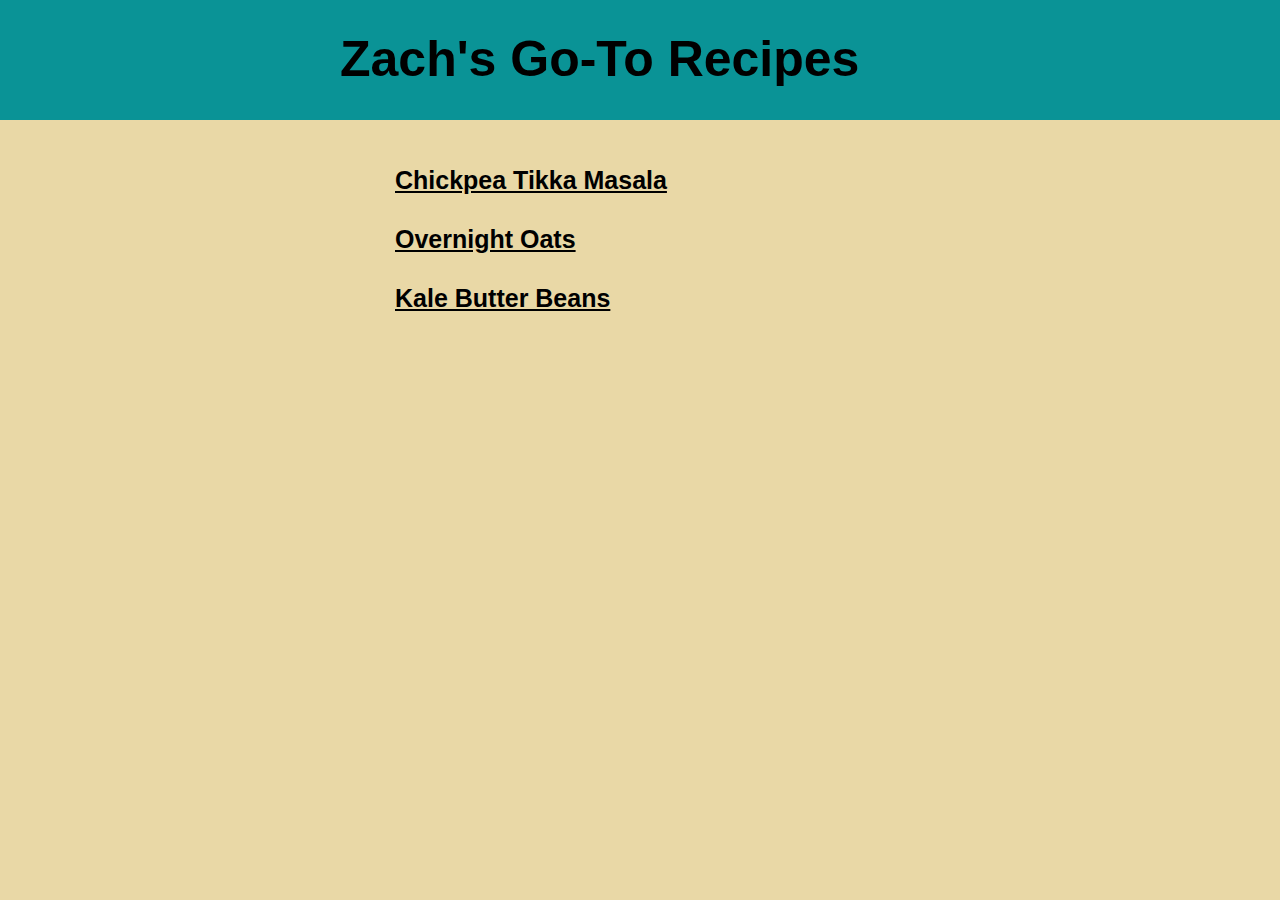
<file: index.html>
<!DOCTYPE html>
<html lang="en">
    <head>
        <meta charset="UTF-8">
        <link rel="stylesheet" href="styles.css" />
    </head>

    <body>
        <div class = "banner">
            <div ID = "banner-wrapper">
                <div ID ="banner-content">
                    <h1>Zach's Go-To Recipes</h1>
                </div>
            </div>
        </div>
        <div class = "page">
            <ul class= "recipe-list">
                <li><a href="recipes/tikka_masala.html">Chickpea Tikka Masala</a></li>
                <li><a href="recipes/overnight_oats.html">Overnight Oats</a></li>
                <li><a href="recipes/kale_butter_beans.html">Kale Butter Beans</a></li>
            </ul>
        </div> 
    </body>
</html>
</file>
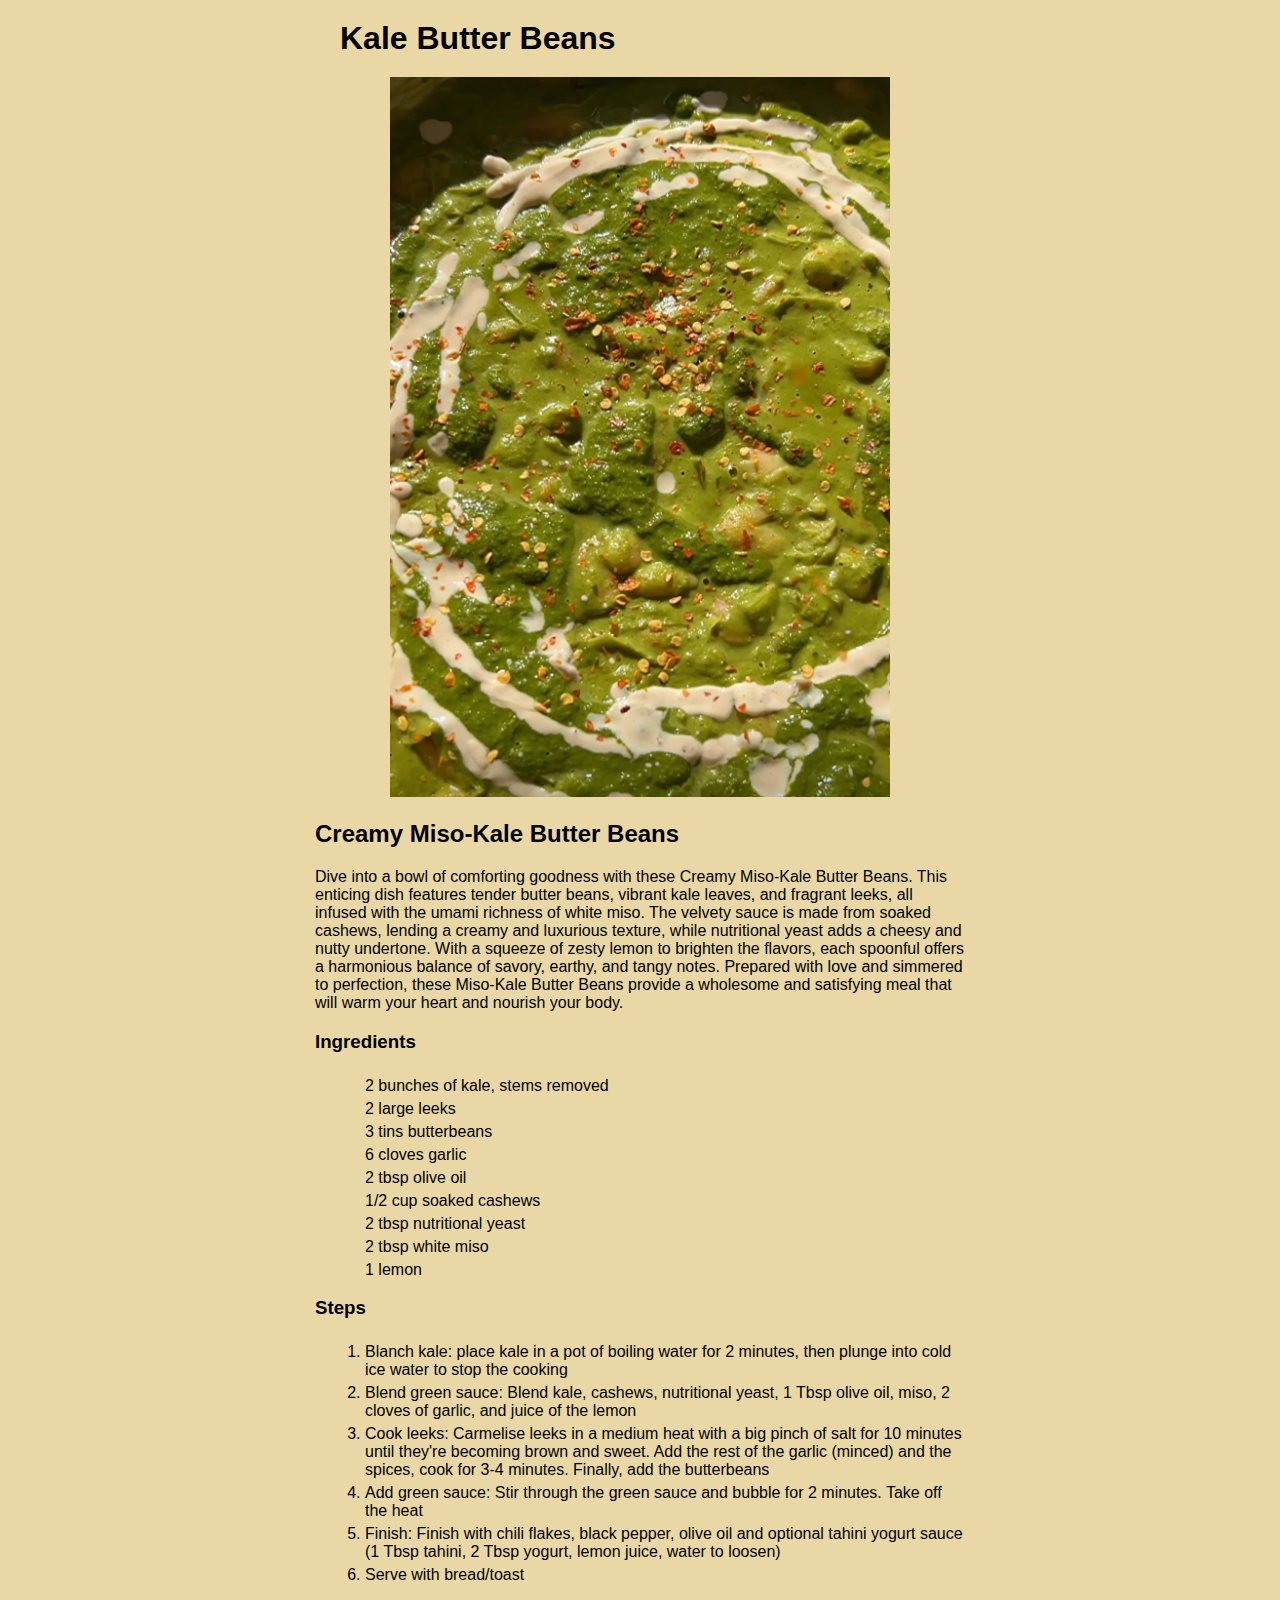
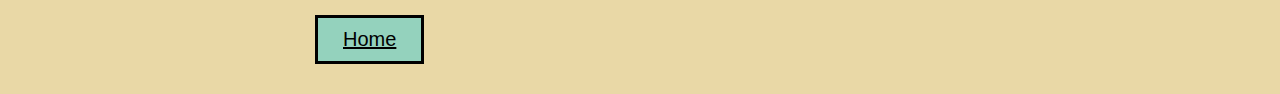
<file: recipes/kale_butter_beans.html>
<!DOCTYPE html>
<html lang="en">
    <head>
        <meta charset="UTF-8">
        <link rel="stylesheet" href="../styles.css" />
    </head>

    <body>
        <div class="recipe-title">
            <h1>Kale Butter Beans</h1>
        </div>

        <div class="page recipe">
            <div  class="cover-image"> 
                <img src="../images/miso_beans.png", alt="kale butter beans", width="500">
            </div>

            <h2>Creamy Miso-Kale Butter Beans</h2>

            <p>Dive into a bowl of comforting goodness with these Creamy Miso-Kale Butter 
                Beans. This enticing dish features tender butter beans, vibrant kale leaves, 
                and fragrant leeks, all infused with the umami richness of white miso. The 
                velvety sauce is made from soaked cashews, lending a creamy and luxurious 
                texture, while nutritional yeast adds a cheesy and nutty undertone. With a 
                squeeze of zesty lemon to brighten the flavors, each spoonful offers a 
                harmonious balance of savory, earthy, and tangy notes. Prepared with love 
                and simmered to perfection, these Miso-Kale Butter Beans provide a wholesome 
                and satisfying meal that will warm your heart and nourish your body.</p>

            <h3>Ingredients</h3>

                <ul>
                    <li>2 bunches of kale, stems removed</li>
                    <li>2 large leeks</li>
                    <li>3 tins butterbeans</li>
                    <li>6 cloves garlic</li>
                    <li>2 tbsp olive oil</li>
                    <li>1/2 cup soaked cashews</li>
                    <li>2 tbsp nutritional yeast</li>
                    <li>2 tbsp white miso</li>
                    <li>1 lemon</li>
                </ul>

            <h3>Steps</h3>
                <ol>
                    <li> Blanch kale: place kale in a pot of boiling water for 2 minutes,
                        then plunge into cold ice water to stop the cooking</li>
                    <li> Blend green sauce: Blend kale, cashews, nutritional yeast, 1 Tbsp
                        olive oil, miso, 2 cloves of garlic, and juice of the lemon</li> 
                    <li>Cook leeks: Carmelise leeks in a medium heat with a big pinch of salt
                        for 10 minutes until they're becoming brown and sweet. Add the rest of
                        the garlic (minced) and the spices, cook for 3-4 minutes. Finally, add 
                        the butterbeans</li>
                    <li> Add green sauce: Stir through the green sauce and bubble for 2 minutes.
                        Take off the heat </li>
                    <li> Finish: Finish with chili flakes, black pepper, olive oil and optional 
                        tahini yogurt sauce (1 Tbsp tahini, 2 Tbsp yogurt, lemon juice, water to
                        loosen)</li>
                    <li> Serve with bread/toast</li>
                </ol>
            <a class="home-button" href="../index.html">Home</a>
        </div>
    </body>
</html>
</file>
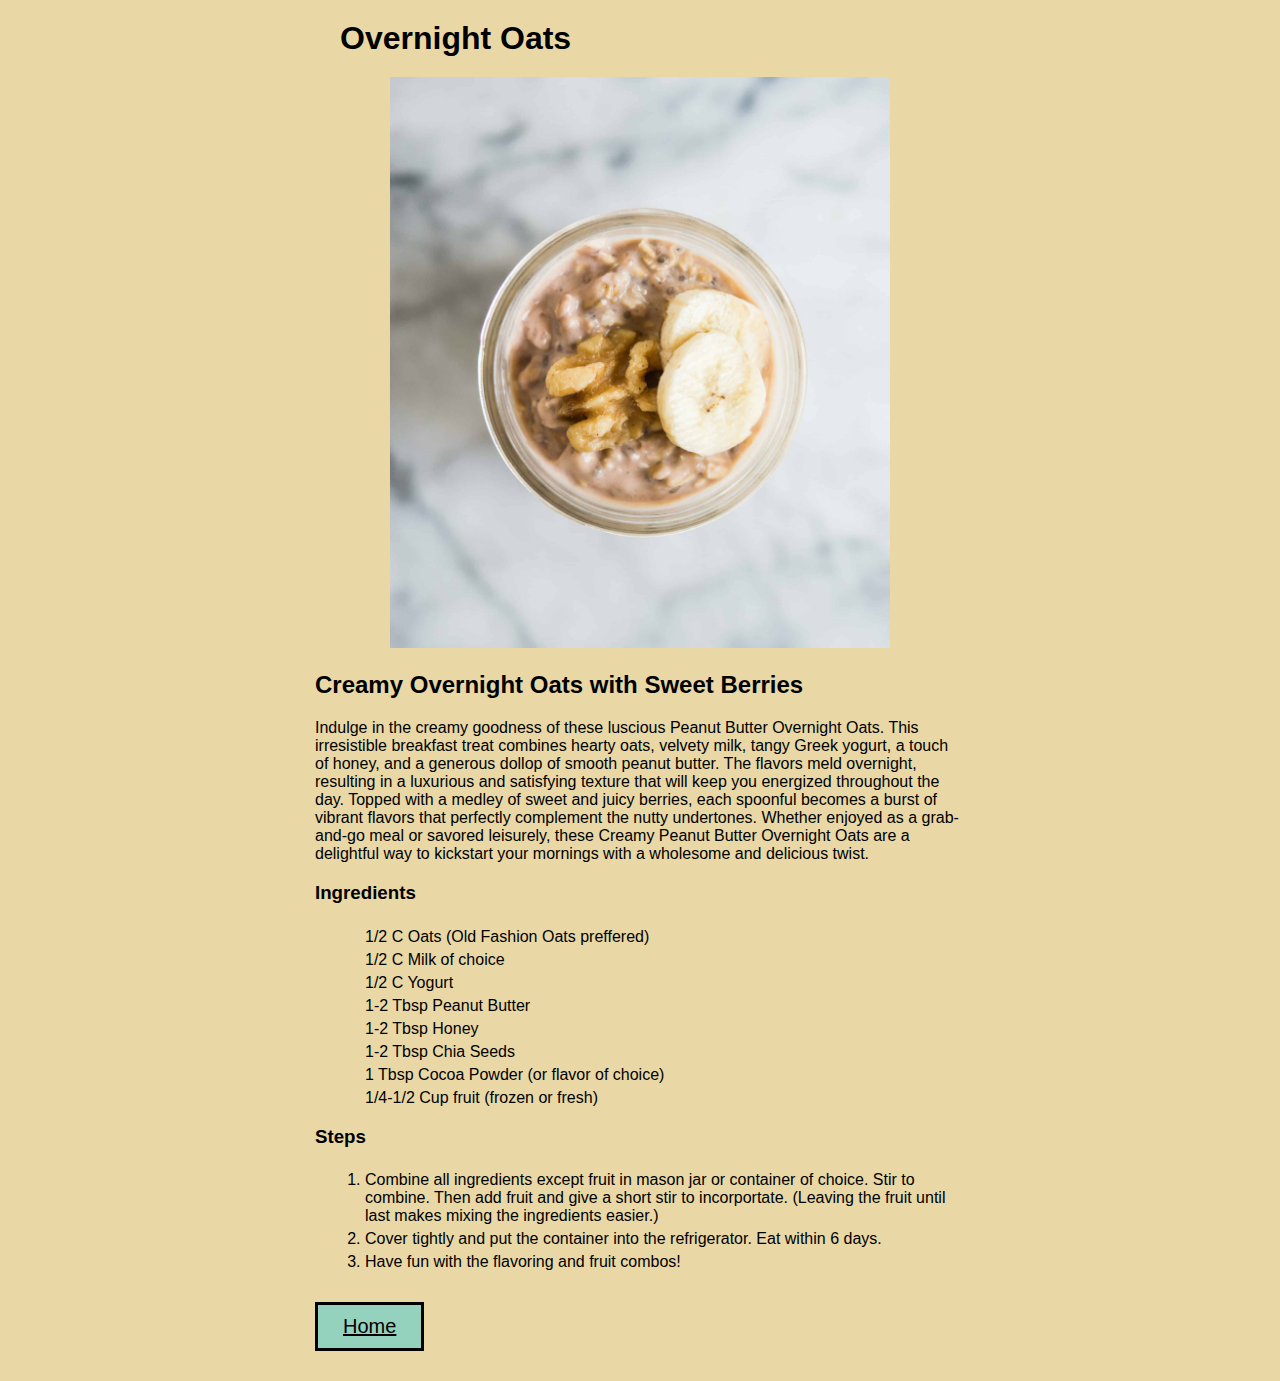
<file: recipes/overnight_oats.html>
<!DOCTYPE html>
<html lang="en">
    <head>
        <meta charset="UTF-8">
        <link rel="stylesheet" href="../styles.css" />
    </head>

    <body>
        <div class="recipe-title">
            <h1>Overnight Oats</h1>
        </div>
        
        <div class="page recipe">
            <div  class="cover-image"> 
                <img src="../images/overnight_oats.png", alt="overnight oats", width="500">
            </div>

            <h2>Creamy Overnight Oats with Sweet Berries</h2>

            <p>Indulge in the creamy goodness of these luscious Peanut Butter Overnight Oats. 
                This irresistible breakfast treat combines hearty oats, velvety milk, tangy 
                Greek yogurt, a touch of honey, and a generous dollop of smooth peanut butter. 
                The flavors meld overnight, resulting in a luxurious and satisfying texture 
                that will keep you energized throughout the day. Topped with a medley of 
                sweet and juicy berries, each spoonful becomes a burst of vibrant flavors 
                that perfectly complement the nutty undertones. Whether enjoyed as a 
                grab-and-go meal or savored leisurely, these Creamy Peanut Butter Overnight 
                Oats are a delightful way to kickstart your mornings with a wholesome and 
                delicious twist.</p>

            <h3>Ingredients</h3>
                <ul>
                    <li>1/2 C Oats (Old Fashion Oats preffered)</li>
                    <li>1/2 C Milk of choice</li>
                    <li>1/2 C Yogurt</li>
                    <li>1-2 Tbsp Peanut Butter</li>
                    <li>1-2 Tbsp Honey</li>
                    <li>1-2 Tbsp Chia Seeds</li>
                    <li>1 Tbsp Cocoa Powder (or flavor of choice)</li>
                    <li>1/4-1/2 Cup fruit (frozen or fresh)</li>
                </ul>

            <h3>Steps</h3>
                <ol>
                    <li>Combine all ingredients except fruit in mason jar or container of choice.
                        Stir to combine. Then add fruit and give a short stir to incorportate. 
                        (Leaving the fruit until last makes mixing the ingredients easier.)</li>
                    <li>Cover tightly and put the container into the refrigerator. Eat within 6 days.</li>
                    <li>Have fun with the flavoring and fruit combos!</li>
                </ol>
            <a class="home-button" href="../index.html">Home</a>
        </div>
    </body>
</html>
</file>
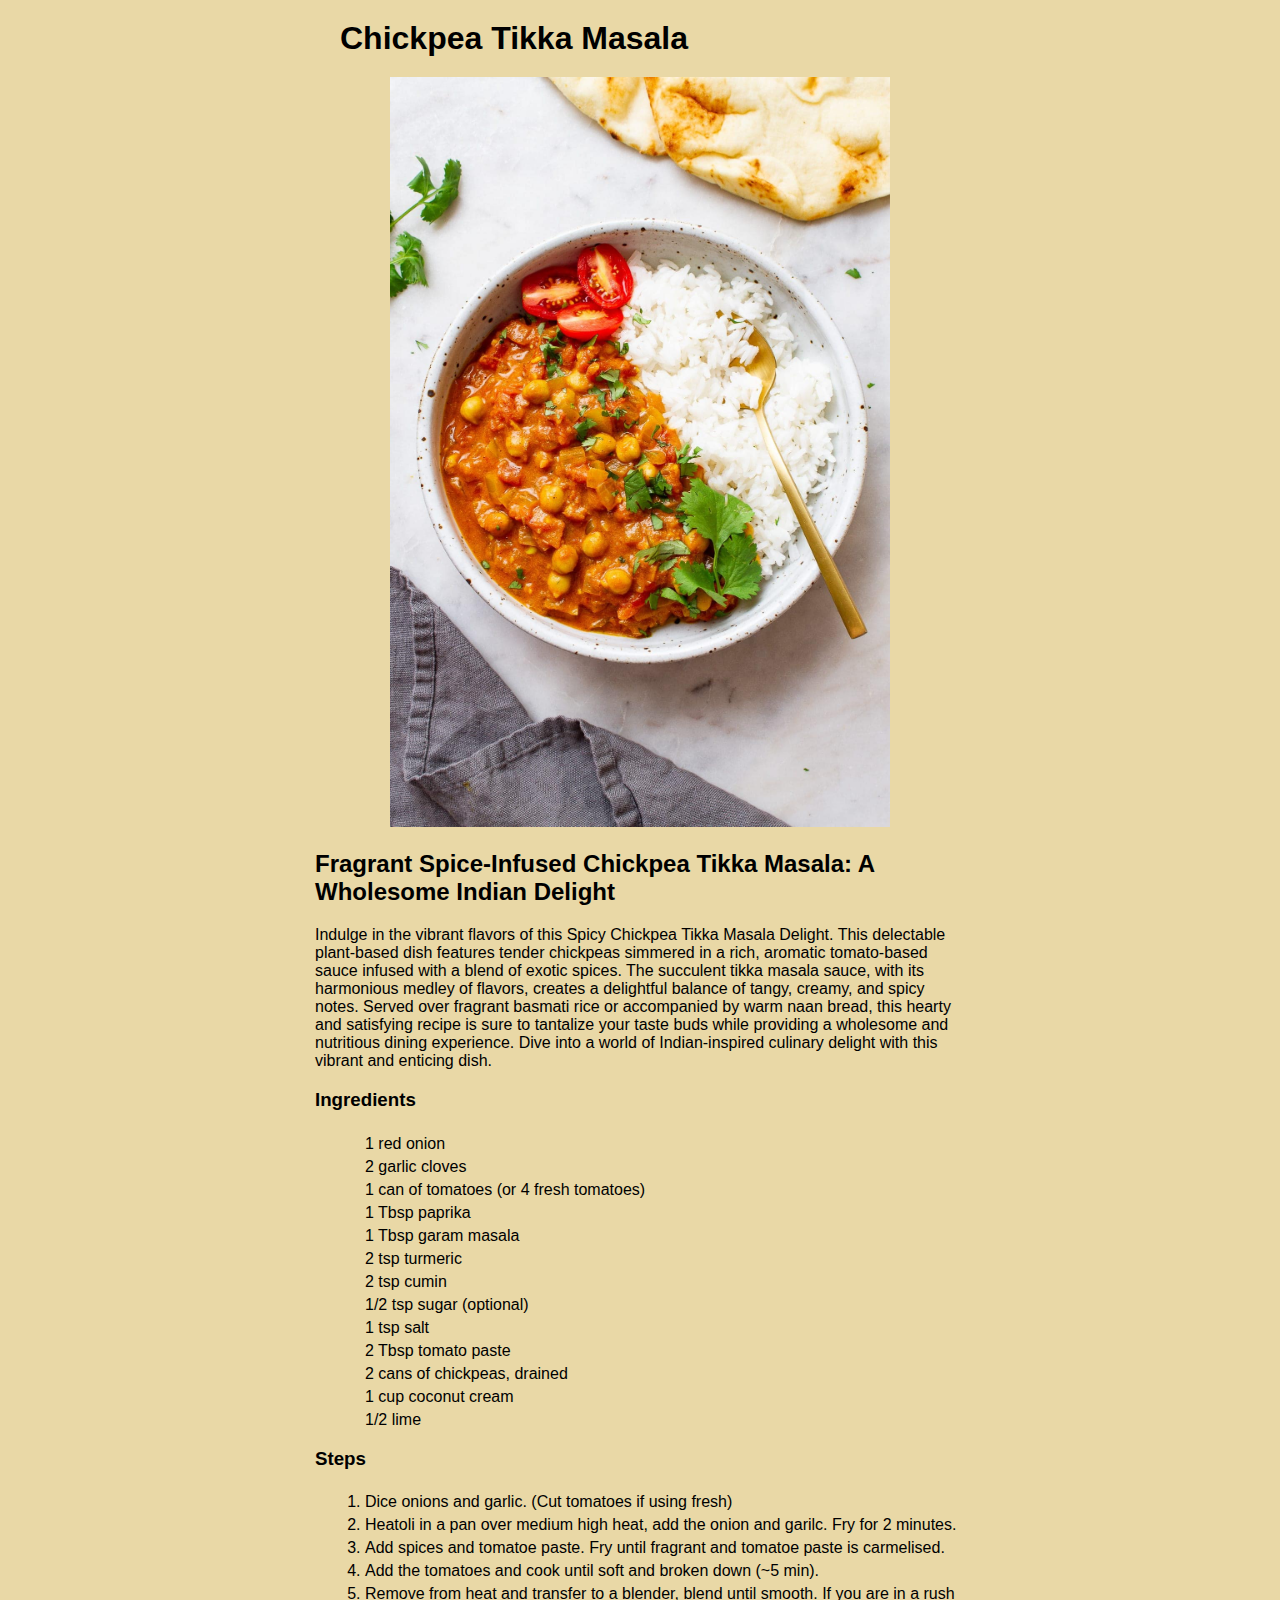
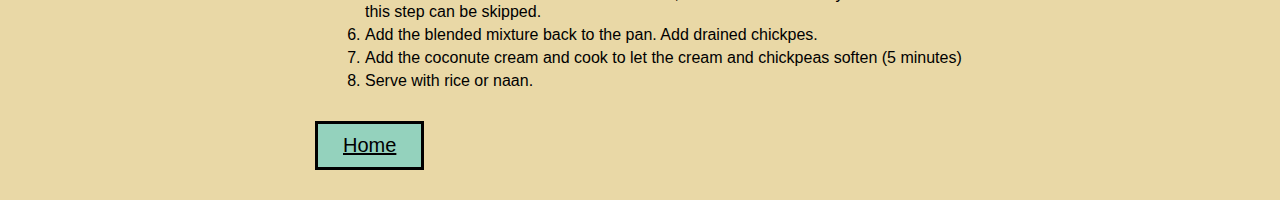
<file: recipes/tikka_masala.html>
<!DOCTYPE html>
<html lang="en">
    <head>
        <meta charset="UTF-8">
        <link rel="stylesheet" href="../styles.css" />
    </head>

    <body>
        <div class="recipe-title">
            <h1>Chickpea Tikka Masala</h1>
        </div>
        
        <div class="page recipe">
            <div  class="cover-image"> 
                <img src="../images/tikka.png", alt="kkanpoong tofu", width="500">
            </div>
        
            <h2> Fragrant Spice-Infused Chickpea Tikka Masala: A Wholesome Indian Delight</h2>

            <p>Indulge in the vibrant flavors of this Spicy Chickpea Tikka Masala Delight. 
                This delectable plant-based dish features tender chickpeas simmered in a rich, 
                aromatic tomato-based sauce infused with a blend of exotic spices. The succulent 
                tikka masala sauce, with its harmonious medley of flavors, creates a delightful 
                balance of tangy, creamy, and spicy notes. Served over fragrant basmati rice or 
                accompanied by warm naan bread, this hearty and satisfying recipe is sure to 
                tantalize your taste buds while providing a wholesome and nutritious dining 
                experience. Dive into a world of Indian-inspired culinary delight with this 
                vibrant and enticing dish.</p>

            <h3>Ingredients</h3>
                <ul class="ingredients">
                    <li>1 red onion</li>
                    <li>2 garlic cloves</li>
                    <li>1 can of tomatoes (or 4 fresh tomatoes)</li>
                    <li>1 Tbsp paprika</li>
                    <li>1 Tbsp garam masala</li>
                    <li>2 tsp turmeric</li>
                    <li>2 tsp cumin</li>
                    <li>1/2 tsp sugar (optional)</li>
                    <li>1 tsp salt</li>
                    <li>2 Tbsp tomato paste</li>
                    <li>2 cans of chickpeas, drained</li>
                    <li>1 cup coconut cream</li>
                    <li>1/2 lime</li>
                </ul>

            <h3>Steps</h3>
                <ol>
                    <li>Dice onions and garlic. (Cut tomatoes if using fresh)</li>
                    <li>Heatoli in a pan over medium high heat, add the onion and garilc.
                        Fry for 2 minutes. 
                    </li>
                    <li>Add spices and tomatoe paste. Fry until fragrant and tomatoe paste
                        is carmelised. </li>
                    <li>Add the tomatoes and cook until soft and broken down (~5 min).</li>
                    <li>Remove from heat and transfer to a blender, blend until smooth.
                        If you are in a rush this step can be skipped.
                    </li>
                    <li>Add the blended mixture back to the pan. Add drained chickpes.</li>
                    <li>Add the coconute cream and cook to let the cream and chickpeas soften (5 minutes)</li>
                    <li>Serve with rice or naan.</li>
                </ol>
            <a class="home-button" href="../index.html">Home</a>
        </div>
    </body>
</html>
</file>
<file: styles.css>
* {
    font-family: Arial, Helvetica, sans-serif;
}

html, body {
    margin: 0px 0px 15px 0px;
    background-color: #e9d8a6;
}

.banner {
    width: 100%;
    height: 90px;
    background-color: #0a9396;
    padding: 30px 0px 0px 0px;
}

#banner-wrapper,
.page,
.recipe-title {
    width: 600px;
    margin: 0px auto;
    padding: 0px;
}

.page.recipe {
    width: 650px
}


#banner-content {
    margin: 0px;
    font-size: 25px;
}

.recipe-title {
    padding: 20px
}

h1 {
    text-align: left;
    margin: 0;
    color: Black;
}

div.cover-image {
    text-align: center;
}

ol,
ul {
    padding-left: 50px;
}

.recipe-list li {
    padding: 30px 0px 0px 5px;
}

ul {
    list-style-type: none;
}

li {
    padding-top: 5px;
    padding-left: 0px;
}

ul.recipe-list a {
    text-decoration: underline;
    color: black;
    font-weight: bold;
    font-style: none;
    font-size: 25px;
}

.home-button {
    display: inline-block;
    background-color: #94d2bd;
    color: black;
    padding: 10px 25px 10px;
    font-size: 20px;
    margin: 15px 0px 0px 0px;
    border: 3px solid black;
}
</file>
